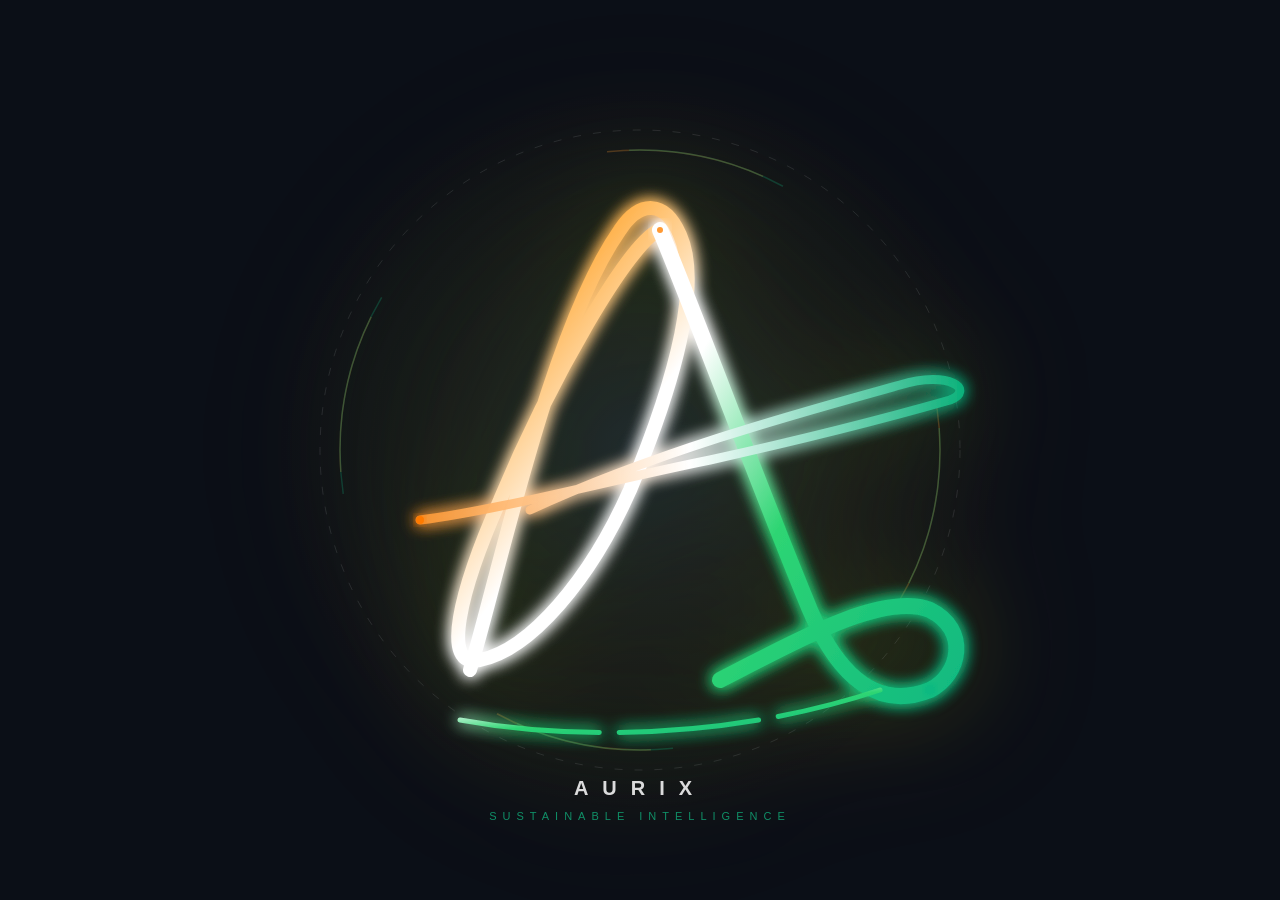
<file: presentation_assets/signature_logo_preview.html>
<!DOCTYPE html>
<html lang="en">
<head>
<meta charset="UTF-8">
<style>
  body, html {
    margin: 0;
    padding: 0;
    width: 100%;
    height: 100%;
    background: #0B0F17;
    display: flex;
    justify-content: center;
    align-items: center;
    overflow: hidden;
  }
  .container {
    position: relative;
    width: 800px;
    height: 800px;
    display: flex;
    justify-content: center;
    align-items: center;
  }
  svg {
    width: 100%;
    height: 100%;
    filter: drop-shadow(0 0 40px rgba(19, 136, 8, 0.25)) drop-shadow(0 0 60px rgba(255, 153, 51, 0.25));
  }
</style>
</head>
<body>
<div class="container">
<svg viewBox="0 0 800 800" xmlns="http://www.w3.org/2000/svg">
  <defs>
    <!-- Background Radial Gradient -->
    <radialGradient id="bgGlow" cx="50%" cy="50%" r="50%">
      <stop offset="0%" stop-color="#14213d" stop-opacity="0.6"/>
      <stop offset="60%" stop-color="#0b111e" stop-opacity="0.3"/>
      <stop offset="100%" stop-color="#0B0F17" stop-opacity="0"/>
    </radialGradient>

    <!-- Tricolor Signature Gradients -->
    <linearGradient id="saffronToWhite" x1="0%" y1="0%" x2="50%" y2="80%">
      <stop offset="0%" stop-color="#FF7A00" stop-opacity="1"/>
      <stop offset="35%" stop-color="#FFA834" stop-opacity="1"/>
      <stop offset="85%" stop-color="#FFFFFF" stop-opacity="1"/>
    </linearGradient>

    <linearGradient id="whiteToGreen" x1="20%" y1="20%" x2="100%" y2="100%">
      <stop offset="0%" stop-color="#FFFFFF" stop-opacity="1"/>
      <stop offset="40%" stop-color="#2ED573" stop-opacity="1"/>
      <stop offset="100%" stop-color="#10B981" stop-opacity="1"/>
    </linearGradient>

    <linearGradient id="crossbarGrad" x1="0%" y1="50%" x2="100%" y2="50%">
      <stop offset="0%" stop-color="#FF9933" stop-opacity="0.9"/>
      <stop offset="50%" stop-color="#FFFFFF" stop-opacity="1"/>
      <stop offset="100%" stop-color="#10B981" stop-opacity="0.9"/>
    </linearGradient>

    <!-- Glow Filters -->
    <filter id="neonGlow" x="-50%" y="-50%" width="200%" height="200%">
      <feGaussianBlur stdDeviation="8" result="coloredBlur"/>
      <feMerge>
        <feMergeNode in="coloredBlur"/>
        <feMergeNode in="coloredBlur"/>
        <feMergeNode in="SourceGraphic"/>
      </feMerge>
    </filter>

    <filter id="subtleGlow" x="-30%" y="-30%" width="160%" height="160%">
      <feGaussianBlur stdDeviation="4" result="blur"/>
      <feMerge>
        <feMergeNode in="blur"/>
        <feMergeNode in="SourceGraphic"/>
      </feMerge>
    </filter>
  </defs>

  <!-- Ambient background glow -->
  <circle cx="400" cy="400" r="360" fill="url(#bgGlow)" />

  <!-- Outer Cybernetic Signature Ring (Fine Accents) -->
  <circle cx="400" cy="400" r="320" fill="none" stroke="#ffffff" stroke-width="1" stroke-opacity="0.1" stroke-dasharray="8 12" />
  <circle cx="400" cy="400" r="300" fill="none" stroke="#FF9933" stroke-width="1.5" stroke-opacity="0.25" stroke-dasharray="160 300" />
  <circle cx="400" cy="400" r="300" fill="none" stroke="#10B981" stroke-width="1.5" stroke-opacity="0.25" stroke-dasharray="160 300" transform="rotate(180 400 400)" />

  <!-- The Luxury Signature Calligraphic 'A' -->
  <g filter="url(#neonGlow)">
    <!-- Main Left Upstroke to Apex (Saffron -> White) -->
    <path d="M 230 620 C 260 520, 310 280, 380 180 C 400 150, 425 150, 440 185 C 460 230, 440 320, 390 440 C 350 530, 290 600, 240 610 C 200 620, 220 540, 260 450 C 310 330, 390 190, 420 180" 
          fill="none" 
          stroke="url(#saffronToWhite)" 
          stroke-width="14" 
          stroke-linecap="round" 
          stroke-linejoin="round" />

    <!-- Main Right Downstroke Sweep (White -> Emerald Green Luxury Ribbon) -->
    <path d="M 420 180 C 450 250, 520 440, 570 560 C 600 630, 640 660, 690 640 C 720 625, 730 580, 690 560 C 640 540, 540 600, 480 630" 
          fill="none" 
          stroke="url(#whiteToGreen)" 
          stroke-width="16" 
          stroke-linecap="round" 
          stroke-linejoin="round" />

    <!-- Dynamic Signature Crossbar Swoosh with Energy Flourish -->
    <path d="M 180 470 C 260 460, 370 430, 470 410 C 560 390, 640 370, 710 350 C 735 340, 710 320, 660 335 C 570 360, 420 400, 290 460" 
          fill="none" 
          stroke="url(#crossbarGrad)" 
          stroke-width="9" 
          stroke-linecap="round" />

    <!-- Signature Dynamic Underline Swoop -->
    <path d="M 220 670 C 330 690, 490 690, 640 640" 
          fill="none" 
          stroke="url(#whiteToGreen)" 
          stroke-width="5" 
          stroke-linecap="round" 
          stroke-dasharray="140 20" />
  </g>

  <!-- Glowing Energy Node Sparks -->
  <circle cx="420" cy="180" r="7" fill="#FFFFFF" filter="url(#subtleGlow)" />
  <circle cx="420" cy="180" r="3" fill="#FF9933" />

  <circle cx="690" cy="640" r="5" fill="#10B981" filter="url(#subtleGlow)" />
  <circle cx="180" cy="470" r="4" fill="#FF7A00" filter="url(#subtleGlow)" />

  <!-- Subtle Micro Signature Text under the mark -->
  <text x="400" y="745" text-anchor="middle" font-family="'Segoe UI', 'Montserrat', -apple-system, sans-serif" font-size="20" font-weight="700" letter-spacing="14" fill="#FFFFFF" fill-opacity="0.85">
    AURIX
  </text>
  <text x="400" y="770" text-anchor="middle" font-family="'Segoe UI', 'Montserrat', -apple-system, sans-serif" font-size="11" font-weight="500" letter-spacing="6" fill="#10B981" fill-opacity="0.75">
    SUSTAINABLE INTELLIGENCE
  </text>
</svg>
</div>
</body>
</html>
</file>
